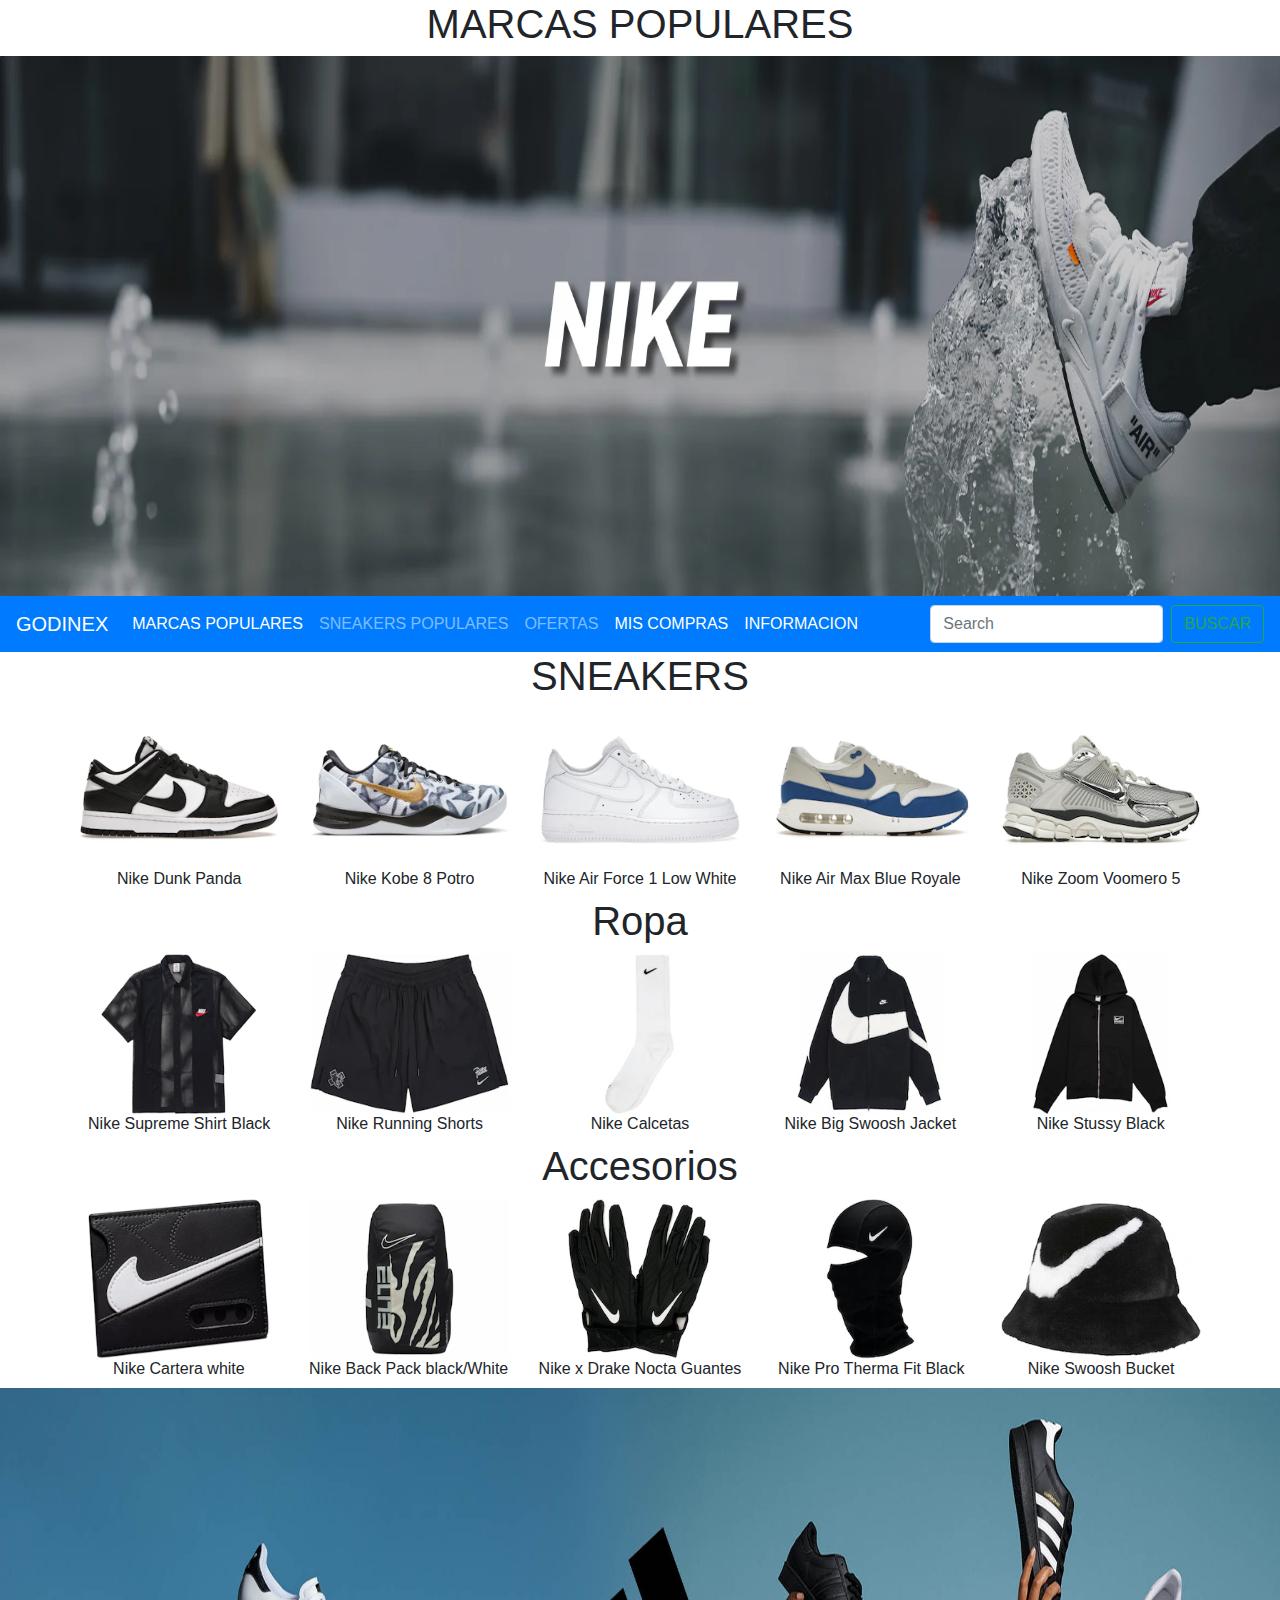
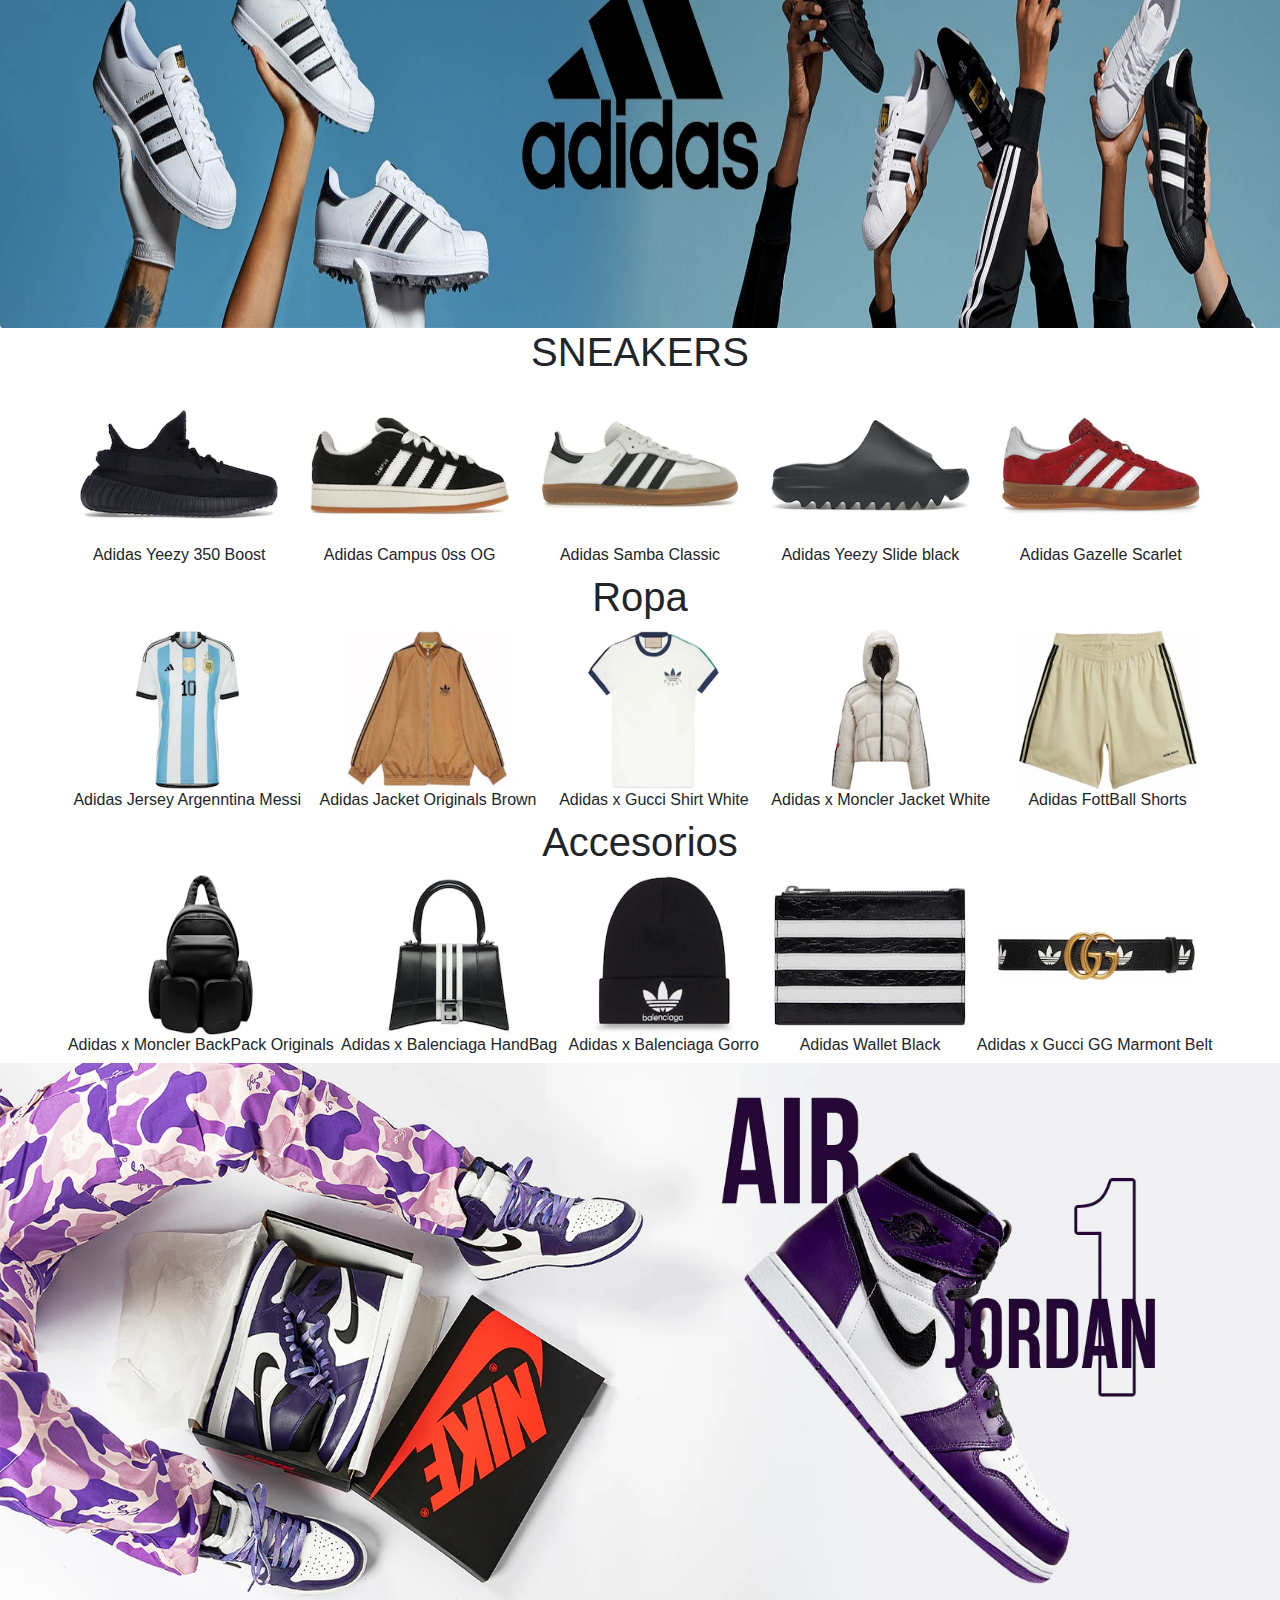
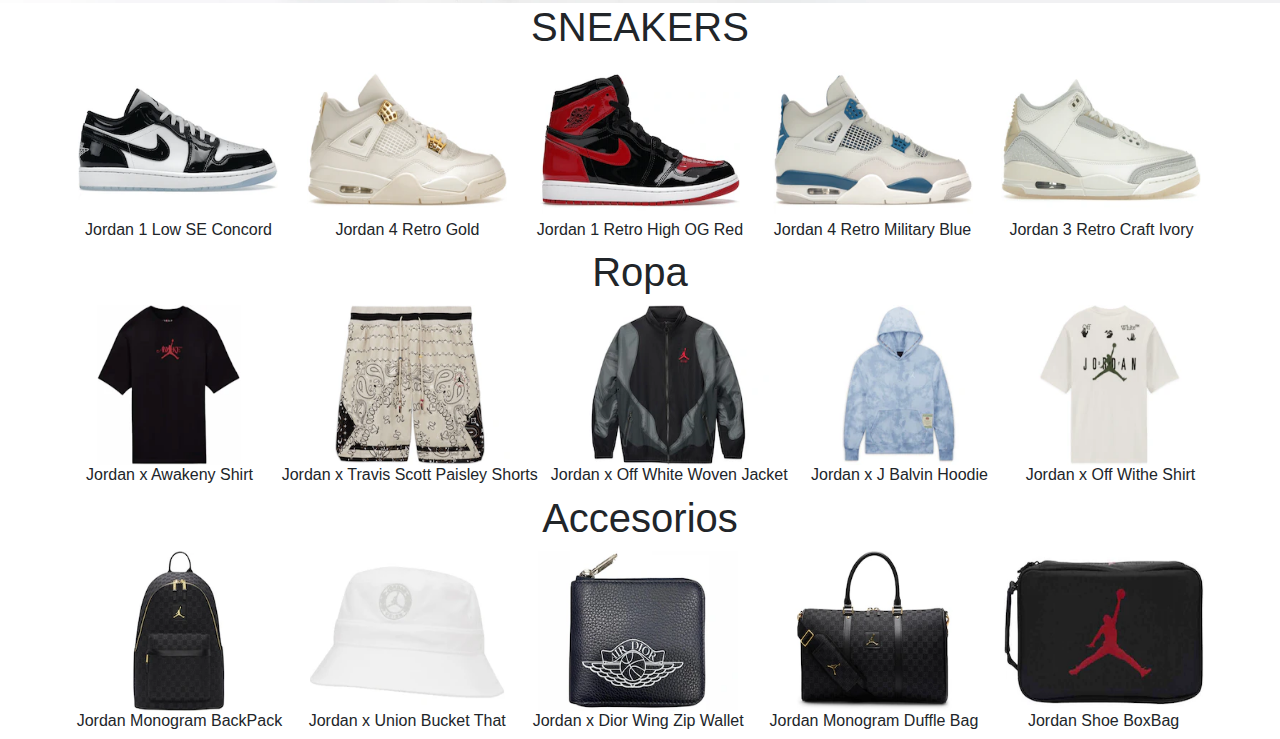
<file: marcaspopulares.html>
<html>
     <head>
      
      <h1 align="center">MARCAS POPULARES</h1>
        <a href="index.html">
        <img src="imagenes/bannernike.png" width="100%" height="60%" ></a>
     
      <title>MarcasPopulares</title>
     <link rel="stylesheet" href="https://stackpath.bootstrapcdn.com/bootstrap/4.4.1/css/bootstrap.min.css" integrity="sha384-Vkoo8x4CGsO3+Hhxv8T/Q5PaXtkKtu6ug5TOeNV6gBiFeWPGFN9MuhOf23Q9Ifjh" crossorigin="anonymous">
     <nav class="navbar navbar-expand-lg navbar-dark bg-primary">
      <a class="navbar-brand" href="index.html">GODINEX</a>
      <button class="navbar-toggler" type="button" data-toggle="collapse" data-target="#navbarTogglerDemo02" aria-controls="navbarTogglerDemo02" aria-expanded="false" aria-label="Toggle navigation">
        <span class="navbar-toggler-icon"></span>
      </button>
    
      <div class="collapse navbar-collapse" id="navbarTogglerDemo02">
        <ul class="navbar-nav mr-auto mt-2 mt-lg-0">
          <li class="nav-item active">
            <a class="nav-link" href="marcaspopulares.html">MARCAS POPULARES<span class="sr-only">(current)</span></a>
          </li>
          <li class="nav-item">
            <a class="nav-link" href="sneakerspopulares.html">SNEAKERS POPULARES<span class="sr-only">(current)</span></a>
          </li>
          <li class="nav-item">
            <a class="nav-link" href="ofertas.html" tabindex="-1" aria="true">OFERTAS<span class="sr-only">(current)</span></a>
          </li>
          <li class="nav-item active">
            <a class="nav-link" href="miscompras.html">MIS COMPRAS</a><span class="sr-only">(current)</span></a>
          </li>
          <li class="nav-item active">
            <a class="nav-link" href="informacion.html">INFORMACION</a><span class="sr-only">(current)</span></a>
          </li>
        </ul>
        <form class="form-inline my-2 my-lg-0">
          <input class="form-control mr-sm-2" type="search" placeholder="Search">
          <button class="btn btn-outline-success my-2 my-sm-0" type="submit">BUSCAR</button>
        </form>
      </div>
    </nav>
    </head>
    
    <h1 align="center">SNEAKERS</h1>
    <table width=90% align=center border=0>
        <tr>
              <td align="center"><img src="imagenes/nikedunkpanda.png" width="200px" height="160px">
                <h6>Nike Dunk Panda</h6></td>                             
              <td align="center"><img src="imagenes/nikekobe8.png" width="200px" height="160px">
                <h6>Nike Kobe 8 Potro<h6p></td> 
              <td align="center"><img src="imagenes/nikeaf1low.png"width="200px" height="160px">
                <h6>Nike Air Force 1 Low White</h6></td>  
              <td align="center"><img src="imagenes/nikeairmaxblue.png"width="200px" height="160px">
                <h6>Nike Air Max Blue Royale </h6></td> 
              <td align="center"><img src="imagenes/nikezoomvomero.png"width="200px" height="160px">
                <h6>Nike Zoom Voomero 5</h6></td> 
            </tr>   
  </table>
<h1 align="center">Ropa</h1>
<table width=90% align=center border=0>
    <tr>
          <td align="center"><img src="imagenes/nikesupremeshirtblack.png" width="200px" height="160px">
            <h6>Nike Supreme Shirt Black </h6></td>                             
          <td align="center"><img src="imagenes/nikerunningshorts.png" width="200px" height="160px">
            <h6>Nike Running Shorts<h6p></td> 
          <td align="center"><img src="imagenes/nikecalcetines.png"width="200px" height="160px">
            <h6>Nike Calcetas </h6></td>  
          <td align="center"><img src="imagenes/nikebigswoosh.png"width="200px" height="160px">
            <h6>Nike Big Swoosh Jacket</h6></td> 
          <td align="center"><img src="imagenes/nikestussyblack.png"width="200px" height="160px">
            <h6>Nike Stussy Black </h6></td> 
        </tr>   
</table>
<h1 align="center">Accesorios</h1>
<table width=90% align=center border=0>
    <tr>
          <td align="center"><img src="imagenes/nikecartera.png" width="200px" height="160px">
            <h6>Nike Cartera white </h6></td>                             
          <td align="center"><img src="imagenes/nikemochilawhite.png" width="200px" height="160px">
            <h6>Nike Back Pack black/White<h6p></td> 
          <td align="center"><img src="imagenes/nikexdrakenoctaguantes.png"width="200px" height="160px">
            <h6>Nike x Drake Nocta Guantes</h6></td>  
          <td align="center"><img src="imagenes/nikethermafitblack.png"width="200px" height="160px">
            <h6>Nike Pro Therma Fit Black</h6></td> 
          <td align="center"><img src="imagenes/nikeswooshbucket.png"width="200px" height="160px">
            <h6>Nike Swoosh Bucket</h6></td> 
        </tr>   
</table>

<img src="imagenes/banneradidas2.png" width="100%" height="60%" >

<h1 align="center">SNEAKERS</h1>
    <table width=90% align=center border=0>
        <tr>
              <td align="center"><img src="imagenes/adidasyeezy.png" width="200px" height="160px">
                <h6>Adidas Yeezy 350 Boost</h6></td>                             
              <td align="center"><img src="imagenes/adidascampus00s.png" width="200px" height="160px">
                <h6>Adidas Campus 0ss OG<h6p></td> 
              <td align="center"><img src="imagenes/adidassamba.png"width="200px" height="160px">
                <h6>Adidas Samba Classic</h6></td>  
              <td align="center"><img src="imagenes/adidasyeezyslide.png"width="200px" height="160px">
                <h6>Adidas Yeezy Slide black</h6></td> 
              <td align="center"><img src="imagenes/adidasgazellescarlet.png"width="200px" height="160px">
                <h6>Adidas Gazelle Scarlet</h6></td> 
            </tr>   
  </table>
  <h1 align="center">Ropa</h1>
<table width=90% align=center border=0>
    <tr>
          <td align="center"><img src="imagenes/adidasjerseyargentinamessi.png" width="200px" height="160px">
            <h6>Adidas Jersey Argenntina Messi </h6></td>                             
          <td align="center"><img src="imagenes/adidasjacketbrown.png" width="200px" height="160px">
            <h6>Adidas Jacket Originals Brown<h6p></td> 
          <td align="center"><img src="imagenes/adidasxguccishirtwhite.png"width="200px" height="160px">
            <h6>Adidas x Gucci Shirt White</h6></td>  
          <td align="center"><img src="imagenes/adidasxmonclerjacketwhite.png"width="200px" height="160px">
            <h6>Adidas x Moncler Jacket White</h6></td> 
          <td align="center"><img src="imagenes/adidasfootballshorts.png"width="200px" height="160px">
            <h6>Adidas FottBall Shorts</h6></td> 
        </tr>   
</table>
<h1 align="center">Accesorios</h1>
<table width=90% align=center border=0>
    <tr>
          <td align="center"><img src="imagenes/adidasxmonclerbackpack.png" width="200px" height="160px">
            <h6>Adidas x Moncler BackPack Originals</h6></td>                             
          <td align="center"><img src="imagenes/adidasxbalenciagahandbag.png" width="200px" height="160px">
            <h6>Adidas x Balenciaga HandBag<h6p></td> 
          <td align="center"><img src="imagenes/adidasxbalenciaga.png"width="200px" height="160px">
            <h6>Adidas x Balenciaga Gorro</h6></td>  
          <td align="center"><img src="imagenes/adidaswalletblack.png"width="200px" height="160px">
            <h6>Adidas Wallet Black</h6></td> 
          <td align="center"><img src="imagenes/adidasxgucciggmarmontbelt.png"width="200px" height="160px">
            <h6>Adidas x Gucci GG Marmont Belt</h6></td> 
        </tr>   
</table>

<img src="imagenes/bannerjordanmorado.png" width="100%" height="60%" >

<h1 align="center">SNEAKERS</h1>
    <table width=90% align=center border=0>
        <tr>
              <td align="center"><img src="imagenes/jordan1lowseconcord.png" width="200px" height="160px">
                <h6>Jordan 1 Low SE Concord</h6></td>                             
              <td align="center"><img src="imagenes/jordan4retrogold.png" width="200px" height="160px">
                <h6>Jordan 4 Retro Gold<h6p></td> 
              <td align="center"><img src="imagenes/jordan1retrohighogred.png"width="200px" height="160px">
                <h6>Jordan 1 Retro High OG Red</h6></td>  
              <td align="center"><img src="imagenes/j4retromilitaryblue.png"width="200px" height="160px">
                <h6>Jordan 4 Retro Military Blue</h6></td> 
              <td align="center"><img src="imagenes/jordan3retrocraftivory.png"width="200px" height="160px">
                <h6>Jordan 3 Retro Craft Ivory</h6></td> 
            </tr>   
  </table>
  <h1 align="center">Ropa</h1>
<table width=90% align=center border=0>
    <tr>
          <td align="center"><img src="imagenes/jordanxawakenytshirt.png" width="200px" height="160px">
            <h6>Jordan x Awakeny Shirt </h6></td>                             
          <td align="center"><img src="imagenes/jordanxtravisscottpaisleyshort.png" width="200px" height="160px">
            <h6>Jordan x Travis Scott Paisley Shorts<h6p></td> 
          <td align="center"><img src="imagenes/jordanxoffwhitewovenjacket.png"width="200px" height="160px">
            <h6>Jordan x Off White Woven Jacket</h6></td>  
          <td align="center"><img src="imagenes/jordanxjbalvinhoodie.png"width="200px" height="160px">
            <h6>Jordan x J Balvin Hoodie</h6></td> 
          <td align="center"><img src="imagenes/jordanxoffwhiteshirt.png"width="200px" height="160px">
            <h6>Jordan x Off Withe Shirt</h6></td> 
        </tr>   
</table>
<h1 align="center">Accesorios</h1>
<table width=90% align=center border=0>
    <tr>
          <td align="center"><img src="imagenes/jordanmonogrambackpack.png" width="200px" height="160px">
            <h6>Jordan Monogram BackPack </h6></td>                             
          <td align="center"><img src="imagenes/jordanxunionbuckethat.png" width="200px" height="160px">
            <h6>Jordan x Union Bucket That<h6p></td> 
          <td align="center"><img src="imagenes/jordanxdiorwingszipwallet.png"width="200px" height="160px">
            <h6>Jordan x Dior Wing Zip Wallet</h6></td>  
          <td align="center"><img src="imagenes/jordanmonogramdufflebag.png"width="200px" height="160px">
            <h6>Jordan Monogram Duffle Bag</h6></td> 
          <td align="center"><img src="imagenes/jordanshoeboxbag.png"width="200px" height="160px">
            <h6>Jordan Shoe BoxBag</h6></td> 
        </tr>   
</table>
</file>
